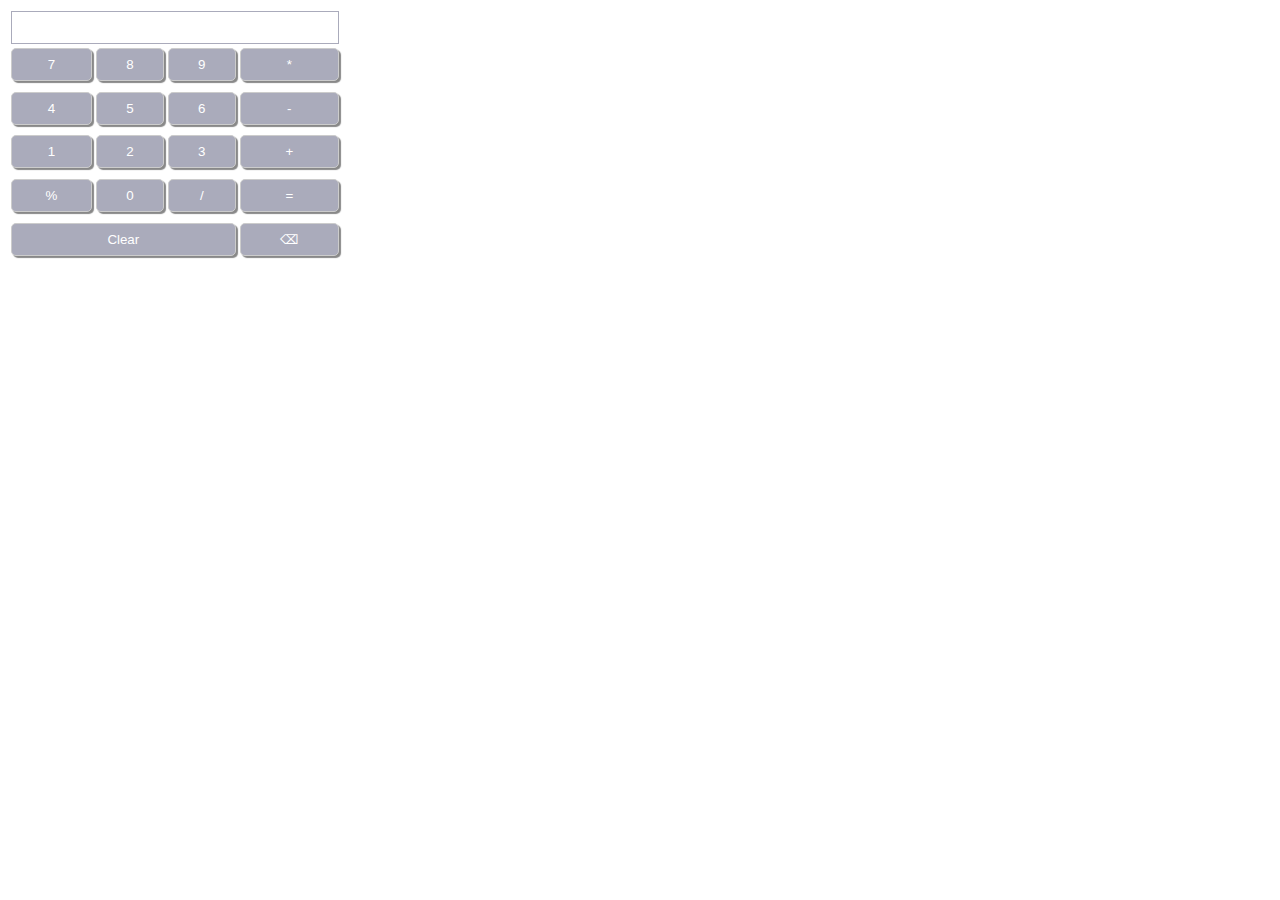
<file: calculator/index.html>
<html>
<head>
  <title>Calculator</title>
  <link rel="stylesheet" href="./style.css">
</head>
<body>
  <div>
    <table>
      <tr>
        <td colspan="4"><input type="text" id="expTxt"></td>
      </tr>
      <tr>
        <td><input type="button" value="7" class="entValBtn"></td>
        <td><input type="button" value="8" class="entValBtn"></td>
        <td><input type="button" value="9" class="entValBtn"></td>
        <td><input type="button" value="*" class="entValBtn"></td>
      </tr>
      <tr>
        <td><input type="button" value="4" class="entValBtn"></td>
        <td><input type="button" value="5" class="entValBtn"></td>
        <td><input type="button" value="6" class="entValBtn"></td>
        <td><input type="button" value="-" class="entValBtn"></td>
      </tr>
      <tr>
        <td><input type="button" value="1" class="entValBtn"></td>
        <td><input type="button" value="2" class="entValBtn"></td>
        <td><input type="button" value="3" class="entValBtn"></td>
        <td><input type="button" value="+" class="entValBtn"></td>
      </tr>
      <tr>
        <td><input type="button" value="%" class="entValBtn"></td>
        <td><input type="button" value="0" class="entValBtn"></td>
        <td><input type="button" value="/" class="entValBtn"></td>
        <td><input type="button" value="=" id="caclValBtn"></td>
      </tr>
      <tr>
        <td colspan="3"><input type="button" value="Clear" id="clearBtn"></td>
        <td><input type="button" value="&#9003;" id="delOneBtn"></td>
      </tr>
    </table>
  </div>
  <script src="./script.js"></script>
</body>
</html>
</file>
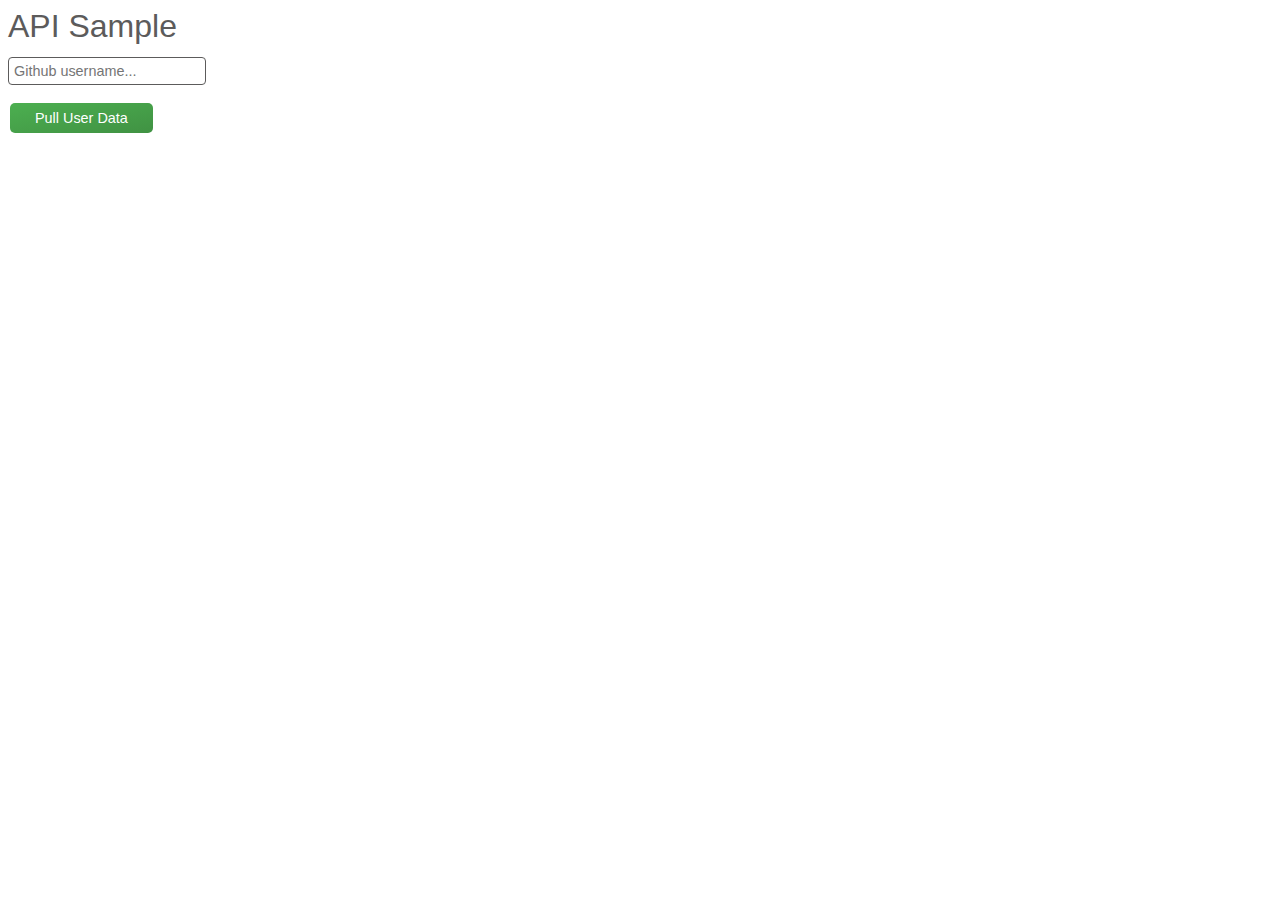
<file: github-api/index.html>
<html>

<head>
  <title>Github API</title>
  <link rel="stylesheet" href="style.css" />
</head>

<body>
  <div class="container">
    <p id="heading">API Sample</p>
    <input type="text" placeholder="Github username..." id="username" /> <br><br>
    <input type="submit" value = "Pull User Data" class="button" id="send" />
    <div id="title"></div>
    <div class="data">
      <img id="img"/>
    </div>
    <div class="data" id="moreData">
      <div id="followers"></div>
      <div id="following"></div>
      <div id="repos"></div>
    </div>
    <div id="reposlist"></div>
  </div>

  <script src="./script.js"></script>

</body>

</html>
</file>
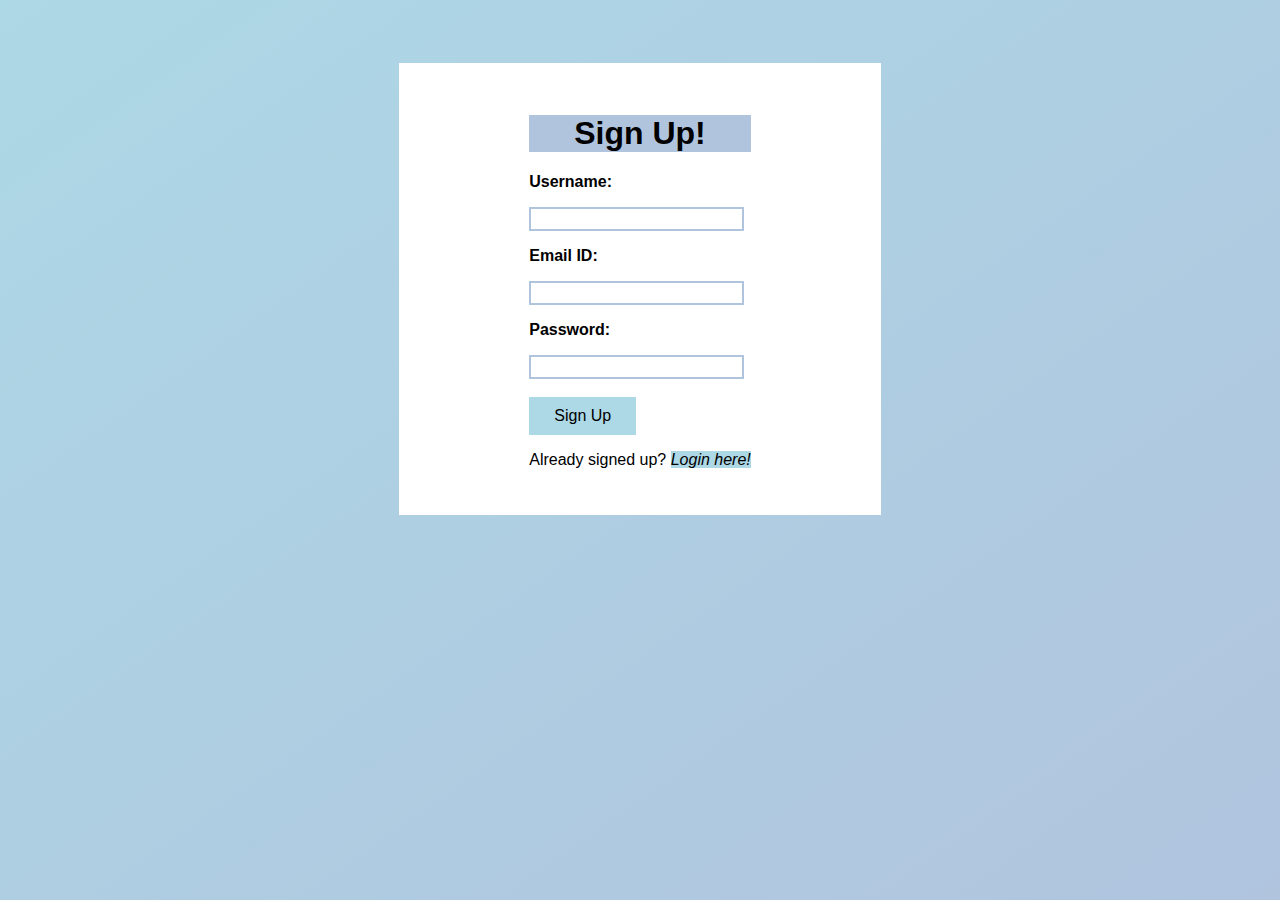
<file: signup-login/index.html>
<html>
<head>
  <link rel="stylesheet" href="./style.css">
</head>

<body>

  <div id="signup">
    <h1>Sign Up!</h1>
    <p class="heading">Username:</p>
    <input type="text" name="username" id="username">
    <p class="heading">Email ID:</p>
    <input type="email" name="email" id="email">
    <p class="heading">Password:</p>
    <input type="password" name="password" id="password"><br><br>
    <input type="button" value="Sign Up" class="button" onclick="registerUser()">
    <p>Already signed up? <span onclick="renderLogin()" id="login-text">Login here!</span></p>
  </div>

  <div id="login">
    <h1>Login!</h1>
    <p class="heading">Username:</p>
    <input type="text" id="loginUsername">
    <p class="heading">Password:</p>
    <input type="password" id="loginPassword"><br><br>
    <input type="button" value="Login" class="button" onclick="logInUser()"><br><br>
  </div>

  <div id="welcomeScreen">
    <h1 style="padding: 10px">Succesfully Logged in!<br><br> Welcome!!!</h1>
  </div>

  <div id="accessDenied">
    <h1 style="padding: 10px">Access Denied.</h1>
    <input type="button" value="Return" class="button" onclick="returnToSignUp()">
  </div>

  <script src="./script.js"></script>

</body>
</html>
</file>
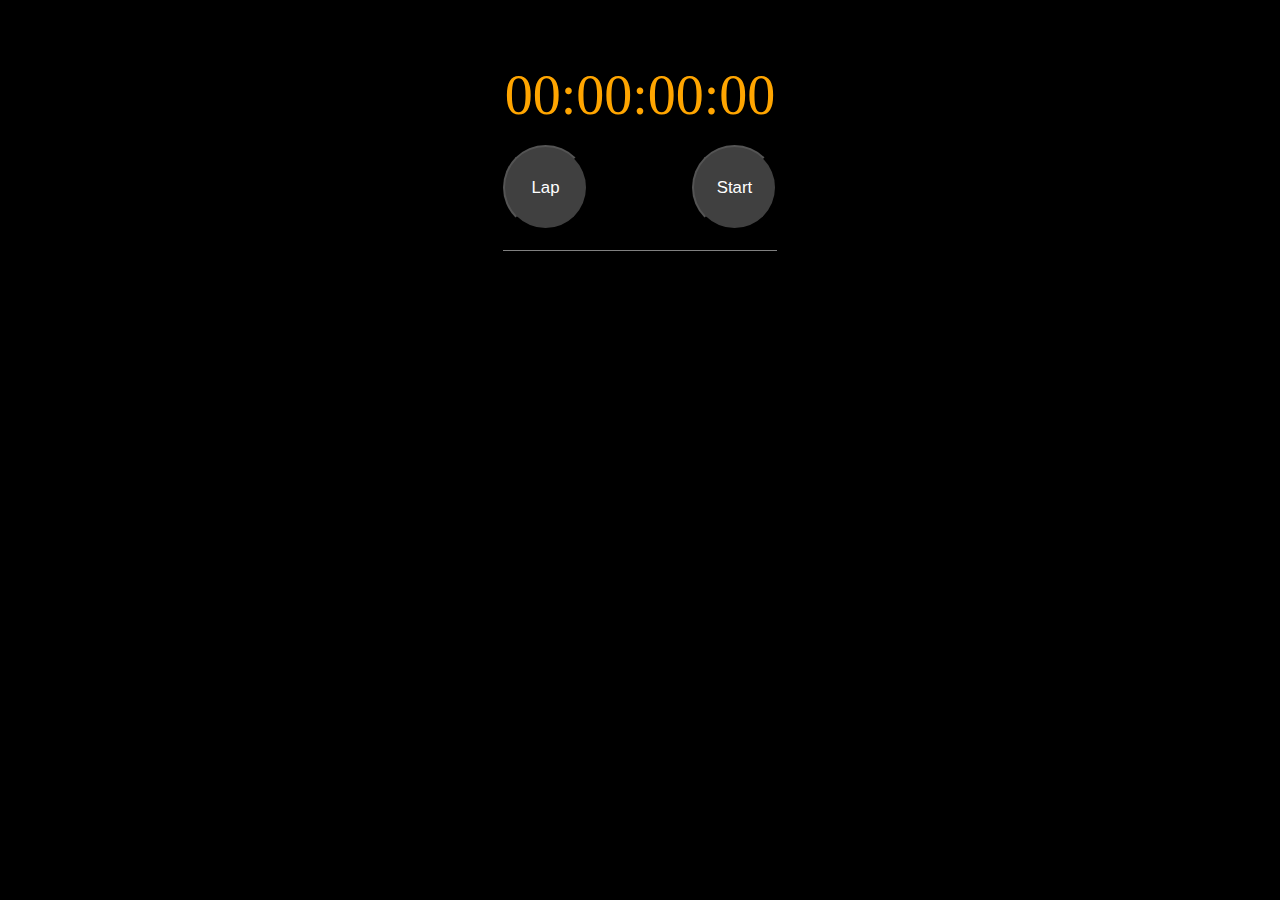
<file: stopwatch/index.html>
<html>

<head>
  <title>Stopwatch</title>
  <link rel="stylesheet" href="style.css" />
</head>

<body>

  <div class="container">
    <label id ="content">00:00:00:00</label><br>
    <div id="buttons">
      <input type="button" value="Lap"   id="lapButton">
      <input type="button" value="Reset" id="resetButton">
      <input type="button" value="Start" id="startButton">
      <input type="button" value="Stop"  id="stopButton">
    </div>
  </div>
  <div id="lapDiv"></div>
  <script src="./script.js"></script>
</body>

</html>
</file>
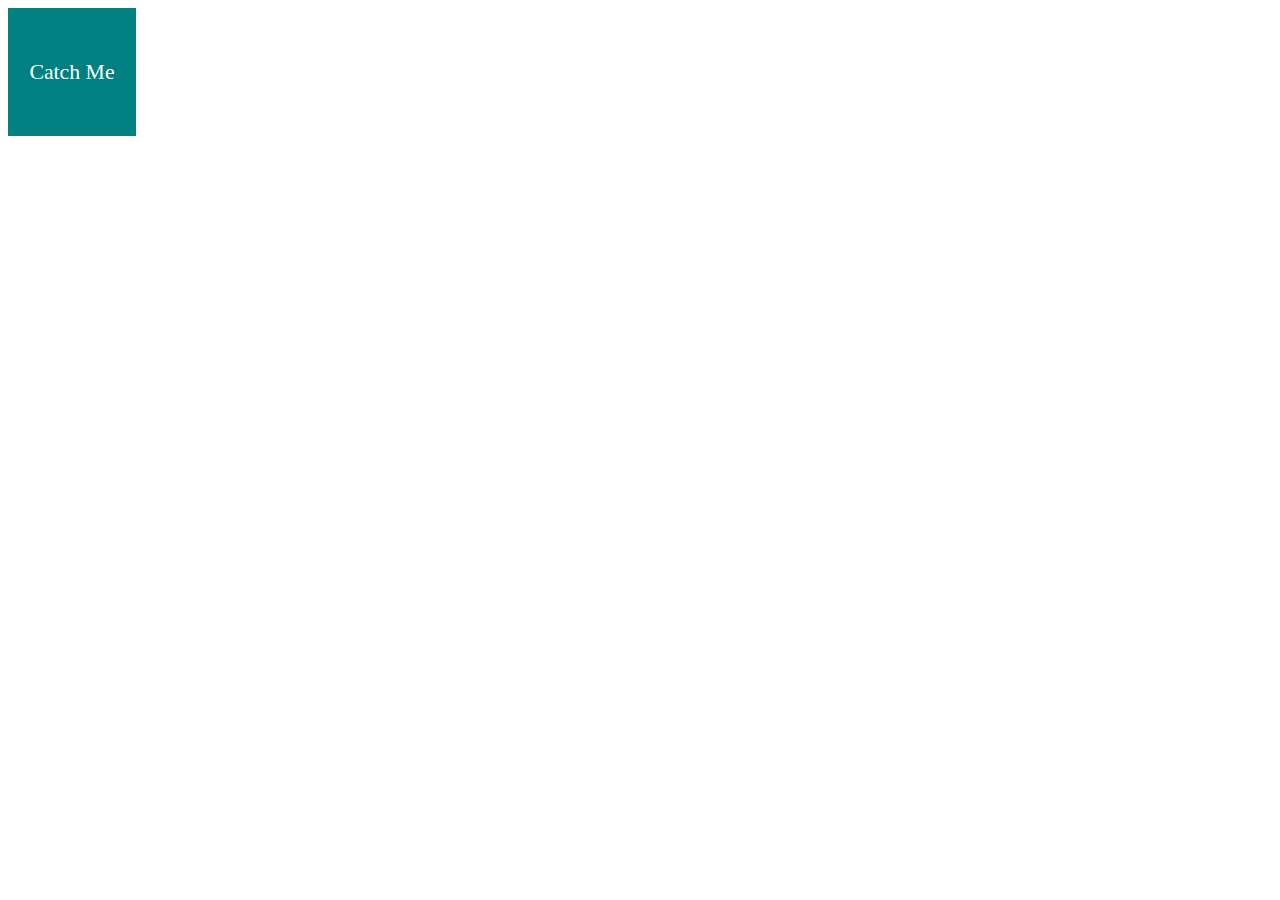
<file: catch-me-if-you-can/catchme.html>
<!DOCTYPE html>
<html>
<head>
    <title>Catch Me If You Can</title>
    <link rel="stylesheet" type="text/css" href="catchmestyle.css">
</head>
<body>
    
    <div id="box">
        <p>Catch Me</p>
    </div>
    <script type="text/javascript" src="catchmescript.js"></script>
</body>
</html>
</file>
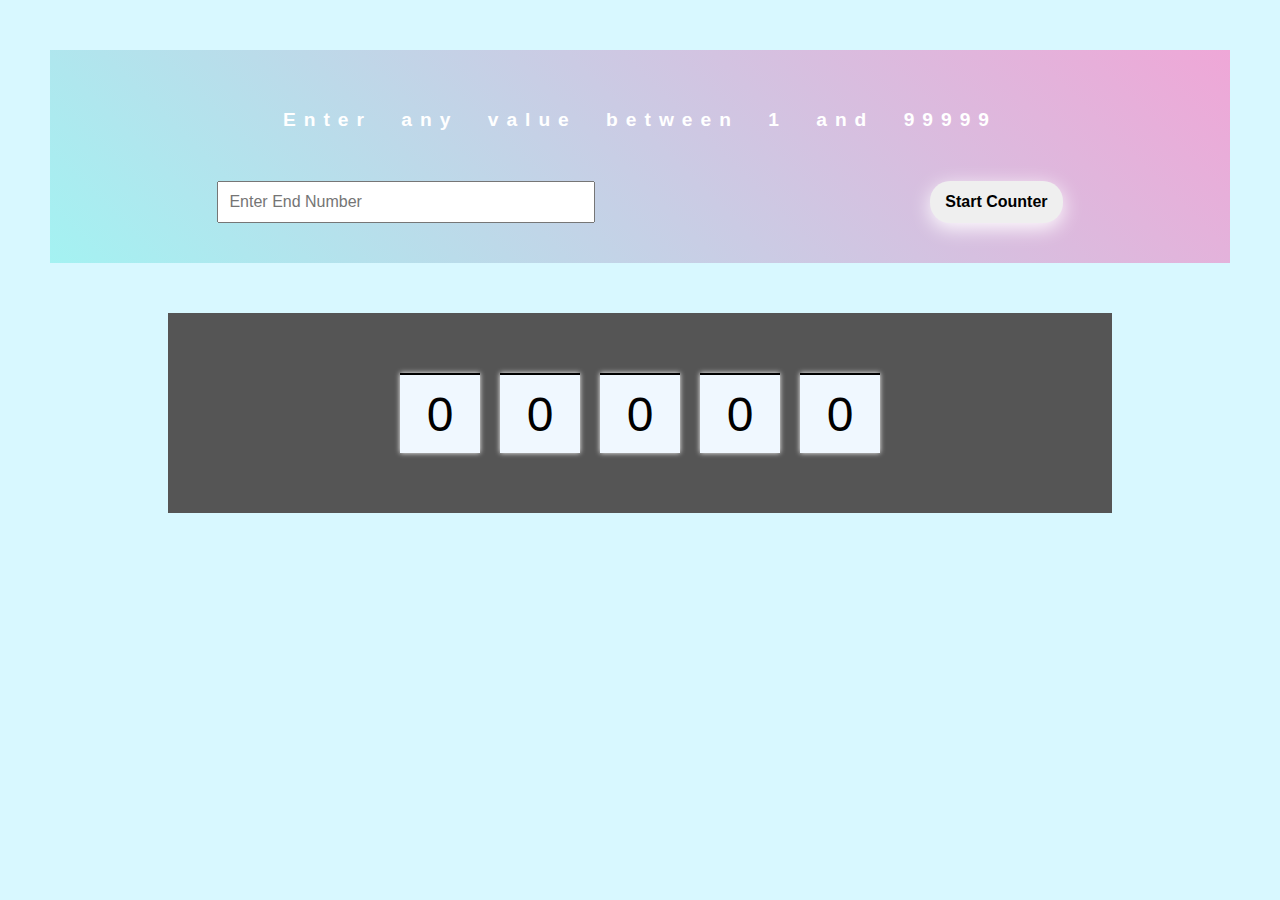
<file: counter/counterbase.html>
<!DOCTYPE html>
<html>
<head>
    <title>Counter</title>
    <link rel="stylesheet" type="text/css" href="counterstyle.css">
</head>
<body>
    <div id="counter-value">
        <p>Enter any value between 1 and 99999</p>
        <div id="input-range">
            <input type="number" id="number" placeholder="Enter End Number">
            <button onclick="startCounter()">Start Counter</button>
        </div>
    </div>
    <div id="counter-container">
        <div class="counter" id="fifth">
            <p class="current">0</p>
            <p class="next">1</p>
        </div>
        <div class="counter" id="fourth">
            <p class="current">0</p>
            <p class="next">1</p>
        </div>
        <div class="counter" id="third">
            <p class="current">0</p>
            <p class="next">1</p>
        </div>
        <div class="counter" id="second">
            <p class="current">0</p>
            <p class="next">1</p>
        </div>
        <div class="counter" id="first">
            <p class="current">0</p>
            <p class="next">1</p>
        </div>
    </div>
    <script type="text/javascript"src="counterscript.js"></script>
</body>
</html>
</file>
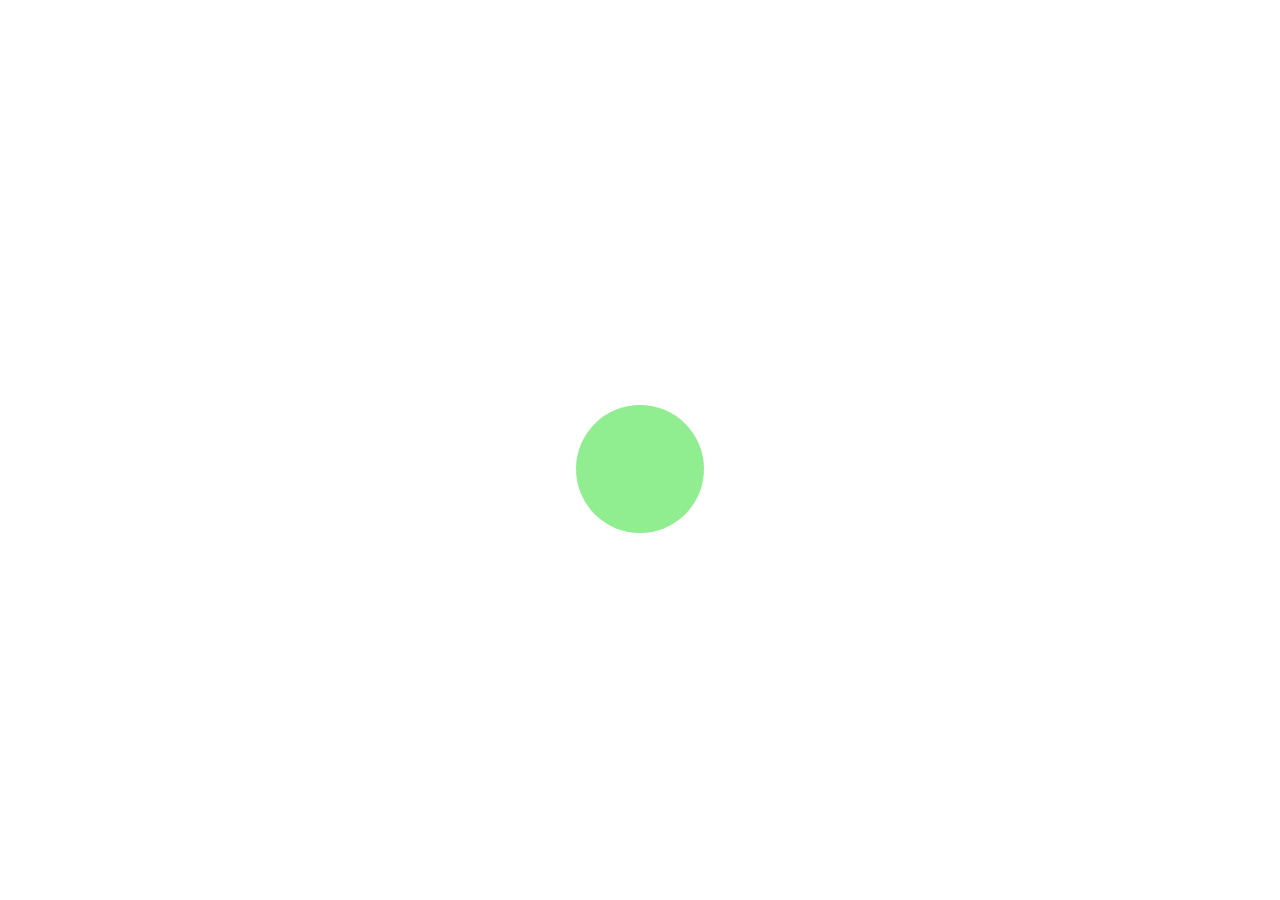
<file: move-the-ball/movetheball.html>
<!DOCTYPE html>
<html>
<head>
    <title>Move The Ball</title>
    <link rel="stylesheet" type="text/css" href="moveballstyle.css">
</head>
<body>
    <div id="ball"></div>
    <script src="moveballscript.js"></script>
</body>
</html>
</file>
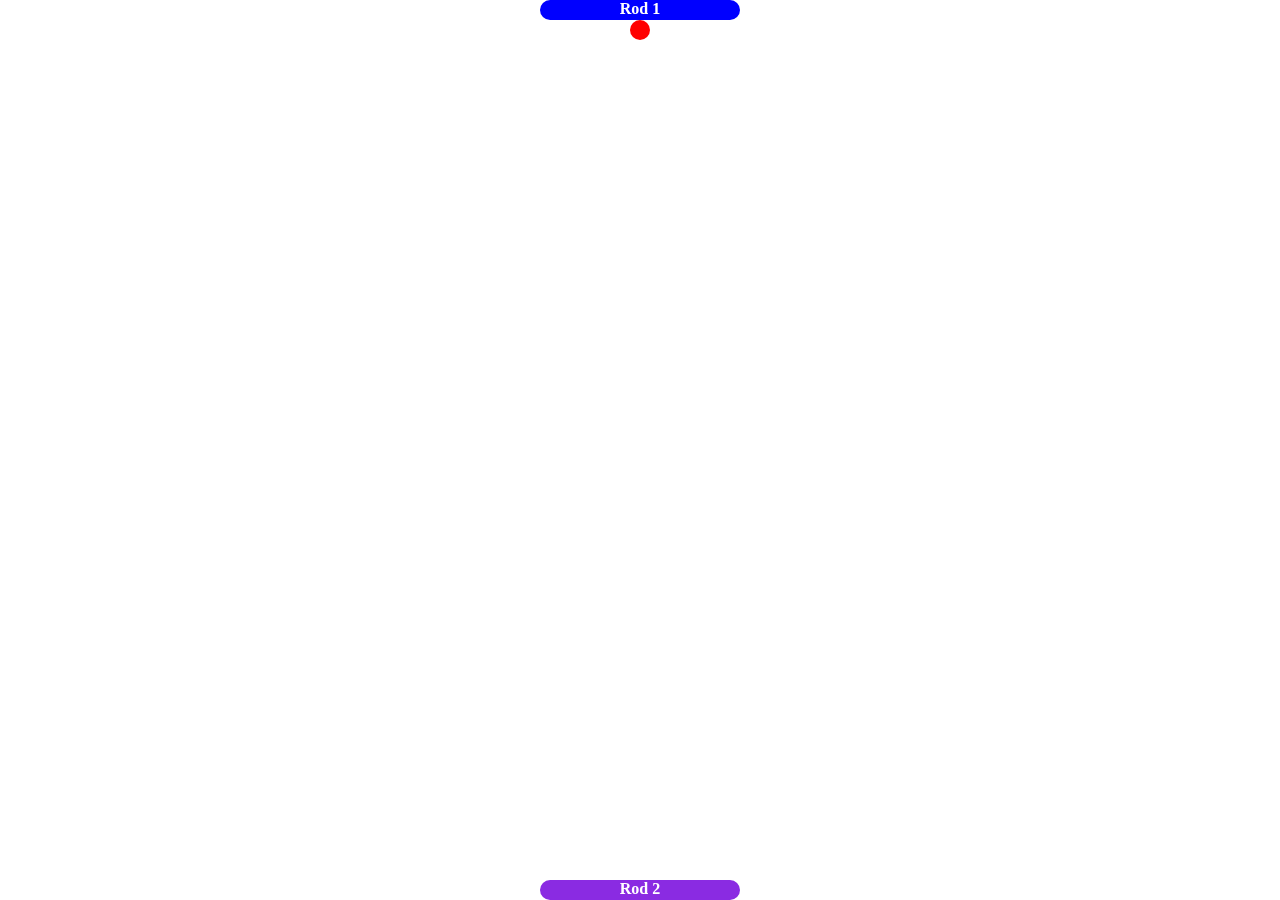
<file: ping-pong-game/pingpong.html>
<html>
    <head>
        <title>Ping Pong</title>
        <link rel="stylesheet" type="text/css" href="pingpong.css">
    </head>
    <body>
        <div id="container">
            <div id="ball"></div>
            <div id="rod1">Rod 1</div>
            <div id="rod2">Rod 2</div>
        </div>
        <script src="pingpong.js"></script>
    </body>
</html>
</file>
<file: calculator/style.css>
input[type=button] {
  display: inline-block;
   width: 100%;       
   height: 100%;      
   margin-bottom: 0.5em;
   padding-top: .6em;
   padding-bottom: .6em;
   color: #fff;
   background-color: #aaabbb;
   border-radius: 5px;
   border: solid #cccccc 1px;
   box-shadow: 2px 2px 1px #888888;
   clear:right;
}

#expTxt{
  /* background-color: transparent; */
  border: solid 1px #aaabbb;
  /* border-bottom: dashed 3px #536f7c; */
  font-size:25px;
}
</file>
<file: github-api/style.css>
body{
  font-family: sans-serif;
}

.container{
  margin: auto;
}

.button {
  background-image: linear-gradient(to bottom right, #4CAF50, #409243);
  border: none;
  color: white;
  padding: 7px 25px;
  text-align: center;
  text-decoration: none;
  display: inline-block;
  font-size: 0.9rem;
  margin: 0px 2px 2px 2px;
  cursor: pointer;
  border-radius: 5px;
}

#heading{
  color: rgb(92, 91, 91);
  font-size: 2rem;
  margin-bottom: 12px;
}

#username{
  padding: 5px;
  border: 1px solid rgb(92, 91, 91);
  font-size: 0.9rem;
  border-radius: 4px;
}

#username:focus{
  outline: none;     
  box-shadow: 0px 0px 5px 2px lightskyblue;
  border: 1px solid rgb(89, 169, 219);
}

#title{
  font-size: 1.7rem;
  color: rgb(107, 106, 106);
  padding: 3px;
  margin-top: 10px;
}

#title span{
  color: rgb(128, 144, 163);
  font-size: 1.5rem;
}

#img{
  width: 150px;
  padding: 2px;
}

#followers, #following, #repos{
  padding: 2px;
  margin-left: 3px;
}

.data{
  display: inline-block;
  margin: 2px;
}

#moreData{
  height: 100px;
  width: 150px;
}

#reposList div{
  background-color: orange;
  padding: 3px;
  margin: 3px;
  display: inline-block;
}

#rlisttext{
  padding: 2px;
  font-weight: bold;
  font-size: 1.2rem;
}
</file>
<file: signup-login/style.css>
body{
  background-image: linear-gradient(to bottom right, lightblue , lightsteelblue);
  font-size: 1rem;
  font-family: Arial, Helvetica, sans-serif;
}

div{
  margin: auto;
  background-color: white;
  margin-top: 5%;
  padding: 30px 130px;
  width: max-content;
}

h1{
  text-align: center;
  background-color: lightsteelblue;
}

#login{
  display: none;
}

#login-text{
  font-style: italic;
  background-color: lightblue;
  cursor: pointer;
}

.heading{
  font-weight: bold;
}

.button{
  padding: 10px 25px;
  background-color: lightblue;
  border: none;
  font-size: 1rem;
}

div>input{
  font-size: 1rem;
  border: solid 2px lightsteelblue;
}

#welcomeScreen{
  display: none;
}

#accessDenied{
  display: none;
}
</file>
<file: stopwatch/style.css>
body{
  background-color: black;
  color: white;
}

.container{
  margin: 5% auto auto auto;
  display: flex;
  flex-direction: column;
  align-items: center;
}

#content{
  display: block;
  text-align: center;
  font-size: 3.5rem;
  color: orange;
}

#resetButton, #stopButton{
  display: none;
}

input[type=button]{
  padding: 20px;
  border-radius: 50%;
  /* border: 2px solid rgba(128, 128, 128, 0.5); */
  height: 85px;
  width: 85px;
  background-color: rgba(128, 128, 128, 0.5);
  color: white;
  font-size: 1.05rem;
}

.lapTime{
  border-bottom: 1px solid grey;
  padding: 2%;
  width: 80%;
  display: flex;
  justify-content: space-between;
}

#buttons{
  border-bottom: 1px solid grey;
  padding-bottom: 20px;
}

#stopButton{
  background-color: rgba(255, 0, 0, 0.3);
  color: red;
}

#resetButton{
  background-color: rgba(0, 255, 0, 0.3);
  color: whitesmoke;
  margin-right: 100px;
}

#lapButton{
  margin-right: 100px;
}

#lapDiv {
  display: flex;
  flex-direction: column;
  align-items: center;
}
</file>
<file: catch-me-if-you-can/catchmestyle.css>
#box {
    width: 10vw;
    height: 10vw;
    background-color: teal;
    cursor: pointer;
    position: absolute;
    display: flex;
    justify-content: center;
    align-items: center;
}

#box p {
    font-size: 1.7vw;
    color: white;
}
</file>
<file: counter/counterstyle.css>
body {
    background-color: #d8f8ff;
    font-family: sans-serif;
    margin: 50px;
}

#counter-value {
    padding: 40px 0;
    margin: 50px 0;
    background-image: linear-gradient(45deg, #a4f2f2, #efa7d7);
    text-align: center;
}

#counter-value p {
    color:white;
    font-weight: bold;
    font-size: 1.2rem;
    letter-spacing: 0.5rem;
    word-spacing: 1rem;
}

#input-range {
    display: flex;
    justify-content: space-around;
    margin-top: 50px;
}

#input-range input {
    padding: 10px;
    width: 30%;
    font-size: 1rem;
}

#input-range button {
    padding: 10px 15px;
    font-size: 1rem;
    border: none;
    box-shadow: 0px 5px 20px white;
    border-radius: 20px;
    font-weight: bold;
    cursor: pointer;
}

#counter-container {
    background-color: #555555;
    height: 200px;
    width: 80%;
    margin: auto;
    display: flex;
    justify-content: center;
}

.counter {
    display: inline-block;
    background-color: aliceblue;
    width: 15%;
    max-width: 80px;
    height: 80px;
    margin: auto 10px;
    box-shadow: 0px 0px 5px white;
    position: relative;
    overflow: hidden;
}

.counter p {
    font-size: 3rem;
    text-align: center;
    margin: 0;
    width: 100%;
    line-height: 80px;
    border-top: 2px solid black;
    background-color: aliceblue;
}

p.next {
    position: absolute;
    top: 80px;
}

p.animate {
    transition-duration: 0.5s;
    top: 0px;
}
</file>
<file: move-the-ball/moveballstyle.css>
#ball{
    background-color: lightgreen;
    position: absolute;
    justify-content: center;
    border-radius: 50%;
    font-size: 2rem;
    top: 45%;
    left: 45%;
    display: flex;
    align-items: center;
    height: 10vw;
    width: 10vw;
}
</file>
<file: ping-pong-game/pingpong.css>
#container {
    position: relative;
    background-image: linear-gradient(to top right, red,blue);
}

#ball {
    width: 20px;
    height: 20px;
    background-color: red;
    position: fixed;
    top: 20px;
    left: 52.5%;
    border-radius: 50%;
}

#rod1, #rod2 {
    width: 200px;
    height: 20px;
    position: fixed;
    left: 50%;
    border-radius: 25px;
    text-align: center;
    color: white;
    font-weight: bold;
}

#rod1 {
    background-color: blue;
    top: 0px;    
}

#rod2 {
    background-color: blueviolet;
    bottom: 0px;
}
</file>
